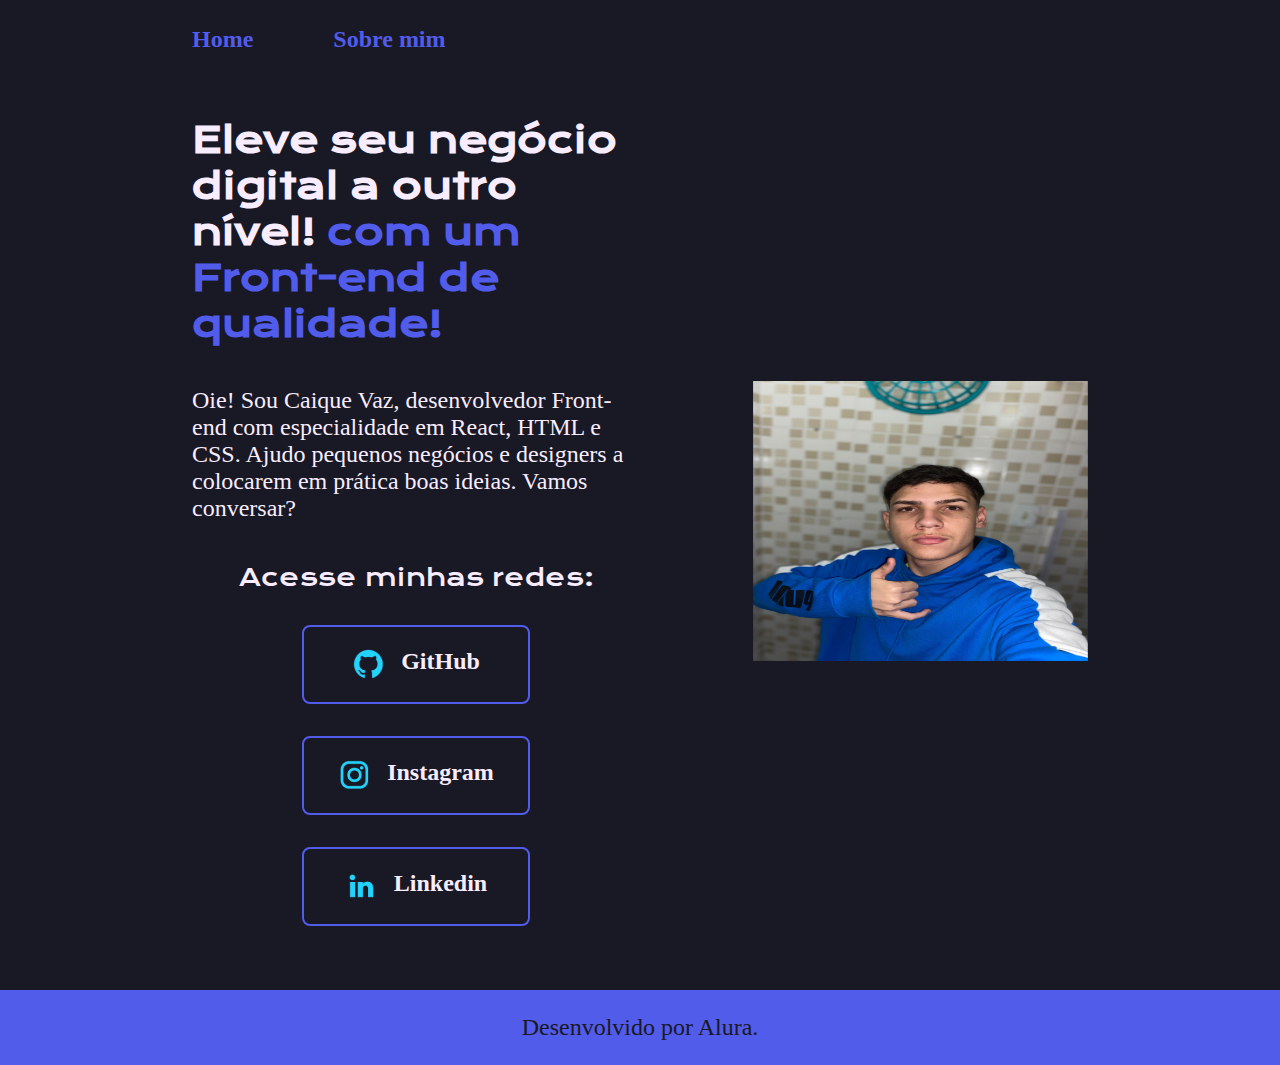
<file: index.html>
<!DOCTYPE html>
<html lang="pt-br">
<head>
    <meta charset="UTF-8">
    <meta name="viewport" content="width=device-width, initial-scale=1.0">
    <title>Portfólio</title>

    <link rel="stylesheet" href="./styles/style.css">
</head>

<body>
    <header class="cabecalho">
        <nav class="cabecalho__menu">
            <a class="cabecalho__menu__link" href="index.html">Home</a>
            <a class="cabecalho__menu__link" href="about.html">Sobre mim</a>
        </nav>
    </header>
    <main class="apresentacao">
        <section class="apresentacao__conteudo">
            <h1 class="apresentaçao__conteudo__titulo">Eleve seu negócio digital a outro nível! <strong class="titulo-destaque">com um Front-end de qualidade!</strong></h1>

            <p class="apresentacao__conteudo__texto">Oie! Sou Caique Vaz, desenvolvedor Front-end com especialidade em React, HTML e CSS. Ajudo pequenos negócios e designers a colocarem em prática boas ideias. Vamos conversar?</p>
        <div class="apresentacao__links">
            <h2 class="apresentacao__links__subtitulo">Acesse minhas redes:</h2>
            <a class="apresentacao__links__navegacao" href="https://github.com/vazcaique">
                <img src="./assets/github.png" alt="">
                GitHub</a>
            <a class="apresentacao__links__navegacao" href="https://www.instagram.com/vaz_caique?igsh=YWZkYjNyc2Jyd2hk&utm_source=qr">
                <img src="./assets/instagram.png" alt="">
                Instagram</a>
            <a class="apresentacao__links__navegacao" href="https://www.linkedin.com/feed/?trk=onboarding-landing">
                <img src="./assets/linkedin.png" alt="">
                Linkedin</a>
        </div>
        </section>

        <img class="apresentacao__imagem" src="./assets/eu2.jpg" alt="Caique Vaz"width="335px" height="280px">
    </main>
    <footer class="rodape">
        <p>Desenvolvido por Alura.</p>
    </footer>

    
</body>
</html>
</file>
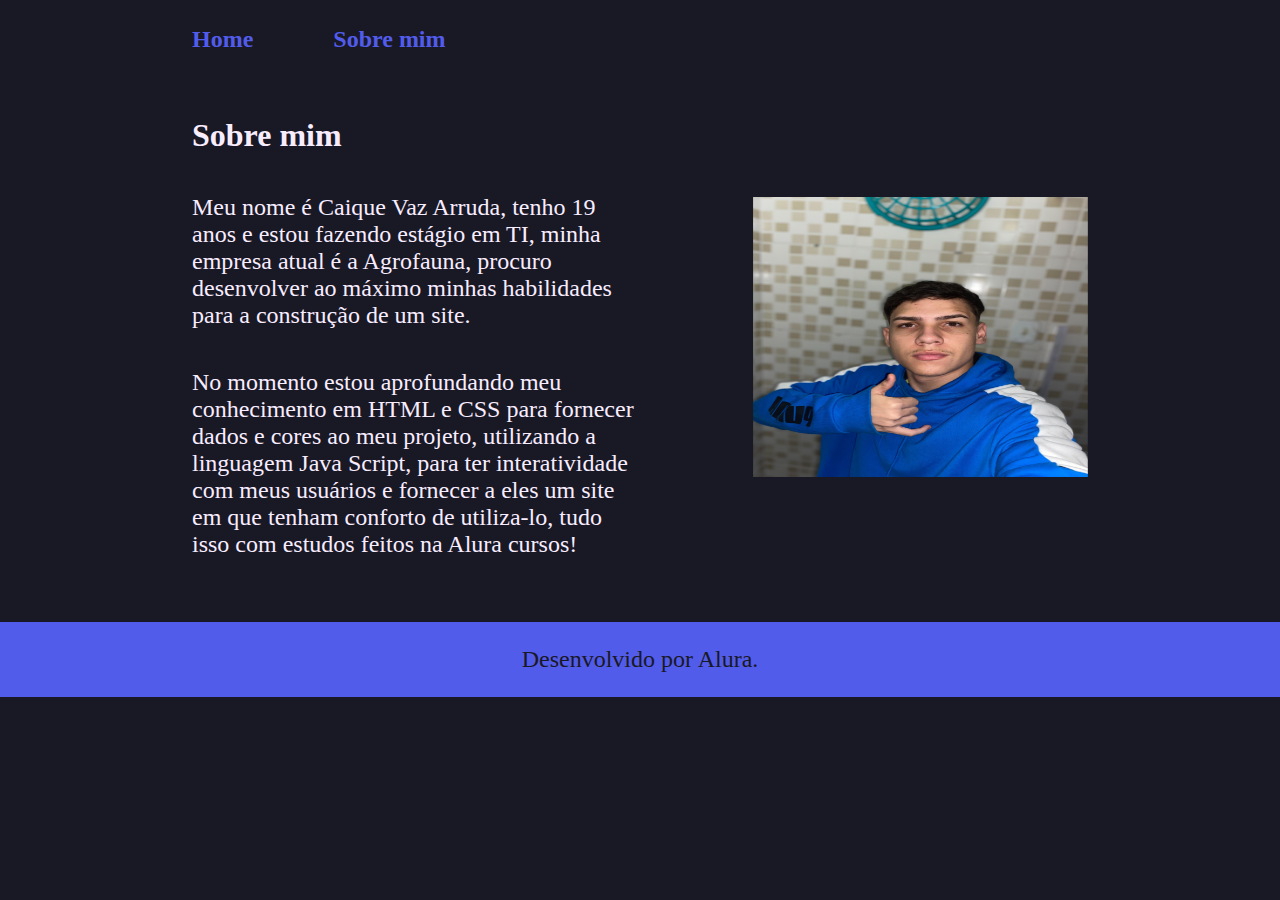
<file: about.html>
<!DOCTYPE html>
<html lang="pt-br">
<head>
    <meta charset="UTF-8">
    <meta name="viewport" content="width=device-width, initial-scale=1.0">
    <title>Sobre mim</title>
    <link rel="stylesheet" href="./styles/style.css">
</head>
<body>
    <header class="cabecalho">
        <nav class="cabecalho__menu">
            <a class="cabecalho__menu__link" href="index.html">Home</a>
            <a class="cabecalho__menu__link" href="about.html">Sobre mim</a>
        </nav>
    </header>

    <main class="apresentacao">
        <section class="apresentacao__conteudo">
            <h1 class="apresentacao__conteudo__titulo">Sobre mim</h1>
            <p class="apresentacao__conteudo__texto">Meu nome é Caique Vaz Arruda, tenho 19 anos e estou fazendo estágio em TI, minha empresa atual é a Agrofauna, procuro desenvolver ao máximo minhas habilidades para a construção de um site.</p>
            <p class="apresentacao__conteudo__texto">No momento estou aprofundando meu conhecimento em HTML e CSS para fornecer dados e cores ao meu projeto, utilizando a linguagem Java Script, para ter interatividade com meus usuários e fornecer a eles um site em que tenham conforto de utiliza-lo, tudo isso com estudos feitos na Alura cursos!</p>
        </section>
        <img class="apresentacao__imagem" src="./assets/eu2.jpg" alt="Caique Vaz" width ="335px" height="280px">
    </main>

    <footer class="rodape">
        <p>Desenvolvido por Alura.</p>
    </footer>

</body>
</html>
</file>
<file: styles/style.css>
@import url('https://fonts.googleapis.com/css2?family=Krona+One&family=Montserrat:wght@400;600&%display=swap');

:root {
    --cor-primaria: #191825;
    --cor-secundaria: #F8EDFF;
    --cor-terciaria: #525CEB;
    --cor-hover: #865DFF;

    --fonte-primaria: 'Krona One', sans-serif;
    --fonte-secundaria: 'Montserrat' sans-serif;
}
*{
    margin: 0;
    padding: 0;
}

body {
    box-sizing:border-box;
    background-color:var(--cor-primaria);
    color:var(--cor-secundaria);
}

.cabecalho {
    padding: 2% 0% 0% 15%;
}

.cabecalho__menu {
    display: flex;
    gap: 80px;
}

.cabecalho__menu__link {
    color: var(--cor-terciaria);
    font-family: var(--fonte-secundaria);
    font-size: 1.5rem;
    font-weight: 600;
    text-decoration: none;
}

.apresentacao {
    padding: 5% 15%;
    display: flex;
    align-items: center;
    justify-content: space-between;
    gap: 82px;
}

.apresentacao__conteudo {
    width: 50%;
    display: flex;
    flex-direction: column;
    gap: 40px;
}

.apresentaçao__conteudo__titulo {
    font-size: 2.25rem;
    font-family: var(--fonte-primaria);
}

.titulo-destaque {
    color: var(--cor-terciaria);
}

.apresentacao__conteudo__texto {
    font-size: 1.5rem;
    font-family: var(--fonte-secundaria);
}

.apresentacao__links {
    display: flex;
    flex-direction: column;
    align-items: center;
    justify-content: space-between;
    gap: 32px;
}

.apresentacao__links__subtitulo {
    font-family: var(--fonte-primaria);
    font-weight: 400;
    font-size: 1.5rem;

}

.apresentacao__links__navegacao {

    justify-content: center;
    display: flex;
    gap: 16px;
    width: 50%;
    text-align: center;
    border-radius: 8px;
    font-size: 1.5rem;
    font-weight: 600;
    padding: 21.5px 0;
    text-decoration: none;
    color: var(--cor-secundaria);
    font-family: var(--fonte-secundaria);
    border: 2px solid var(--cor-terciaria);
}

.apresentacao__links__link:hover {
    background-color: var(--cor-hover);
}



.rodape {
    color: var(--cor-primaria);
    background-color: var(--cor-terciaria);
    padding: 24px;
    text-align: center;
    font-family: var(--fonte-secundaria);
    font-size: 1.5rem;
}

@media(max-width: 1200px){
    .cabecalho{
        padding: 10%;
    }
    .cabecalho__menu{
        justify-content: center;
    }
    .apresentacao {
        flex-direction: column-reverse;
        padding: 5% ;
    }
    .apresentacao__conteudo{
        width: auto;
    }

    
}
</file>
